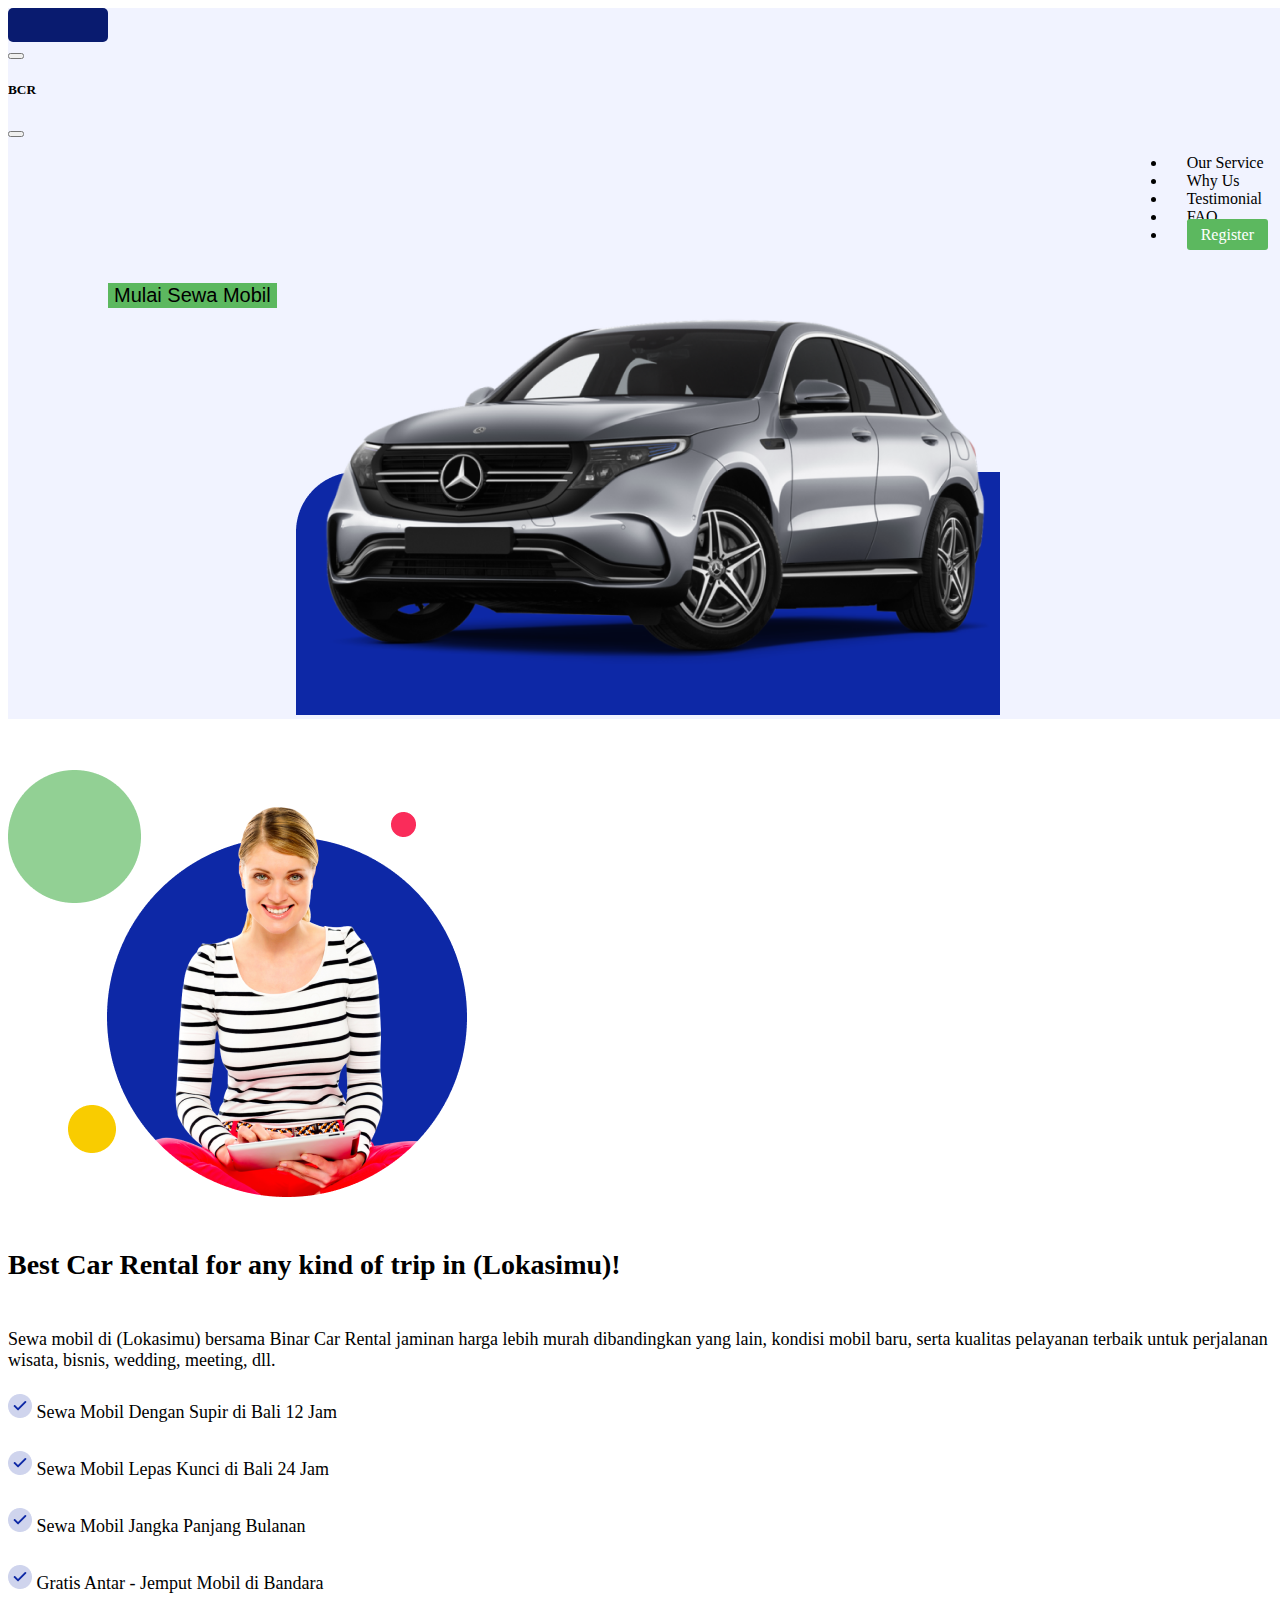
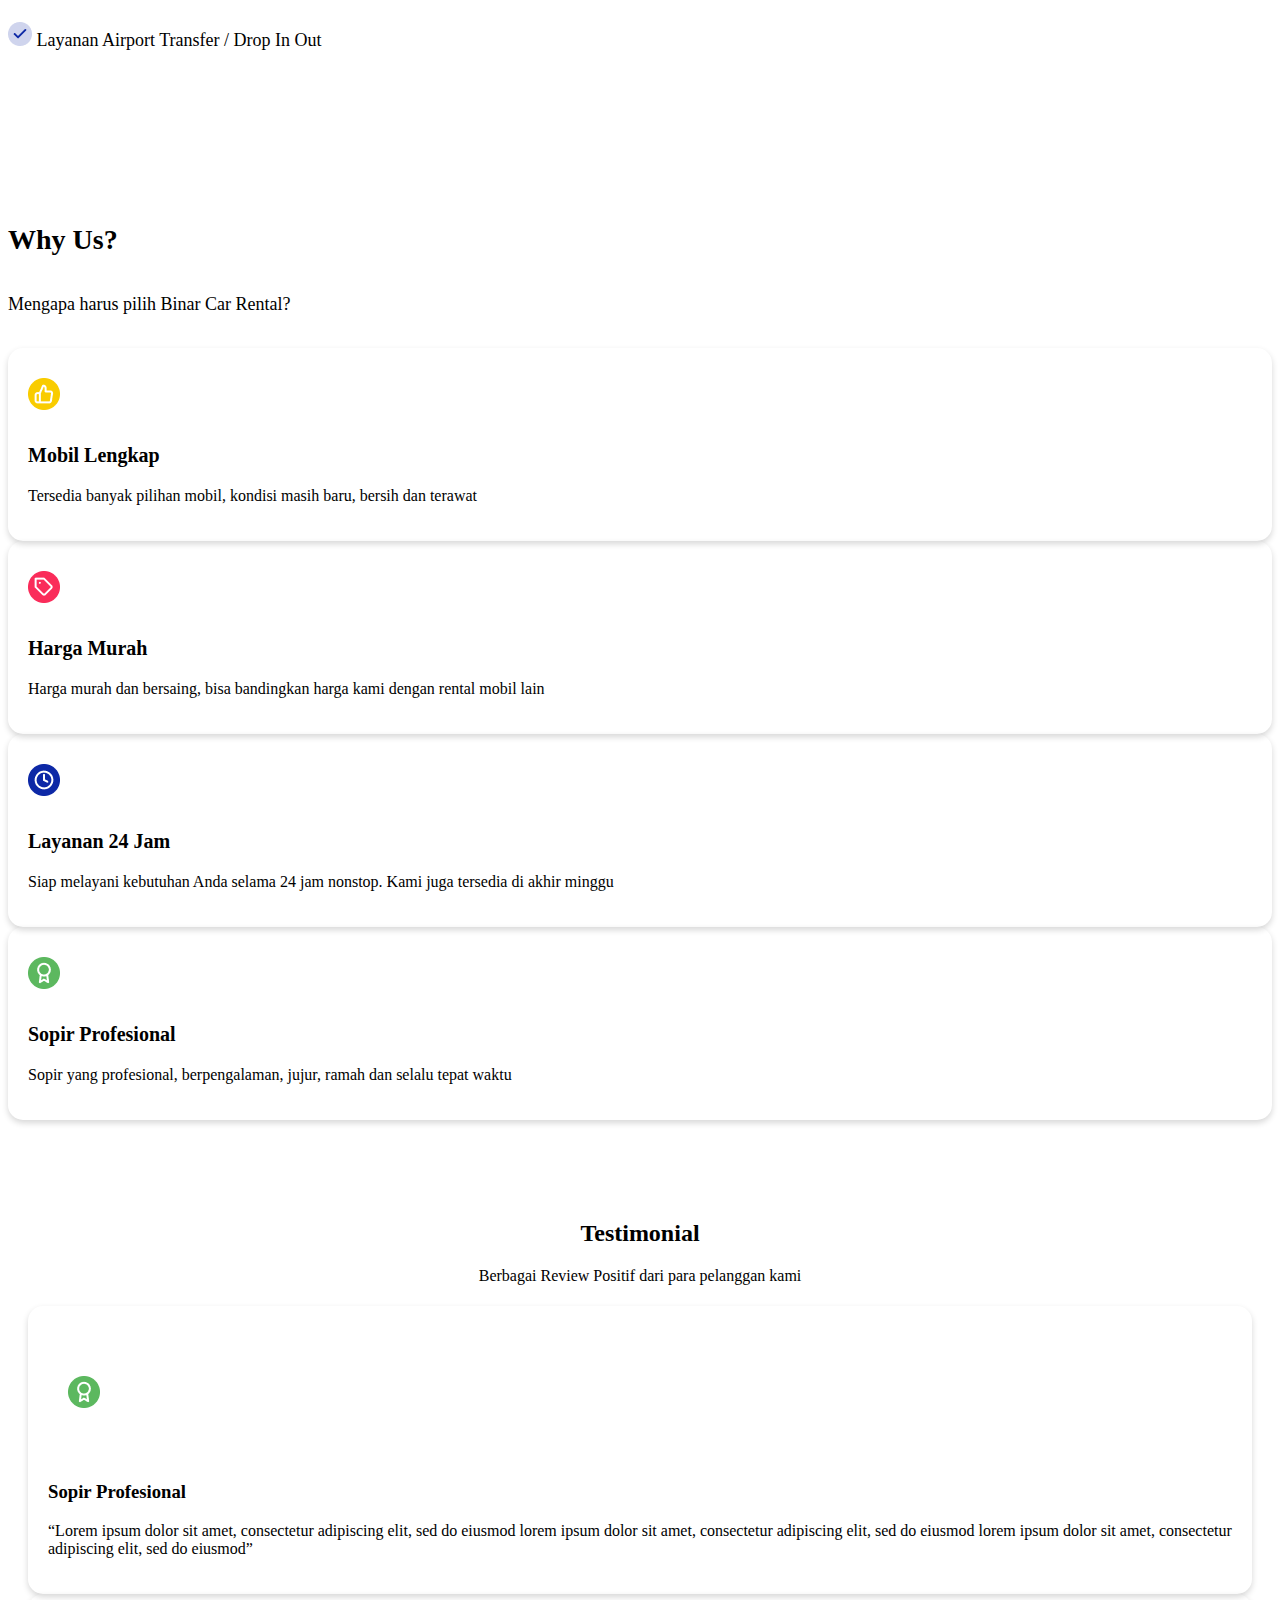
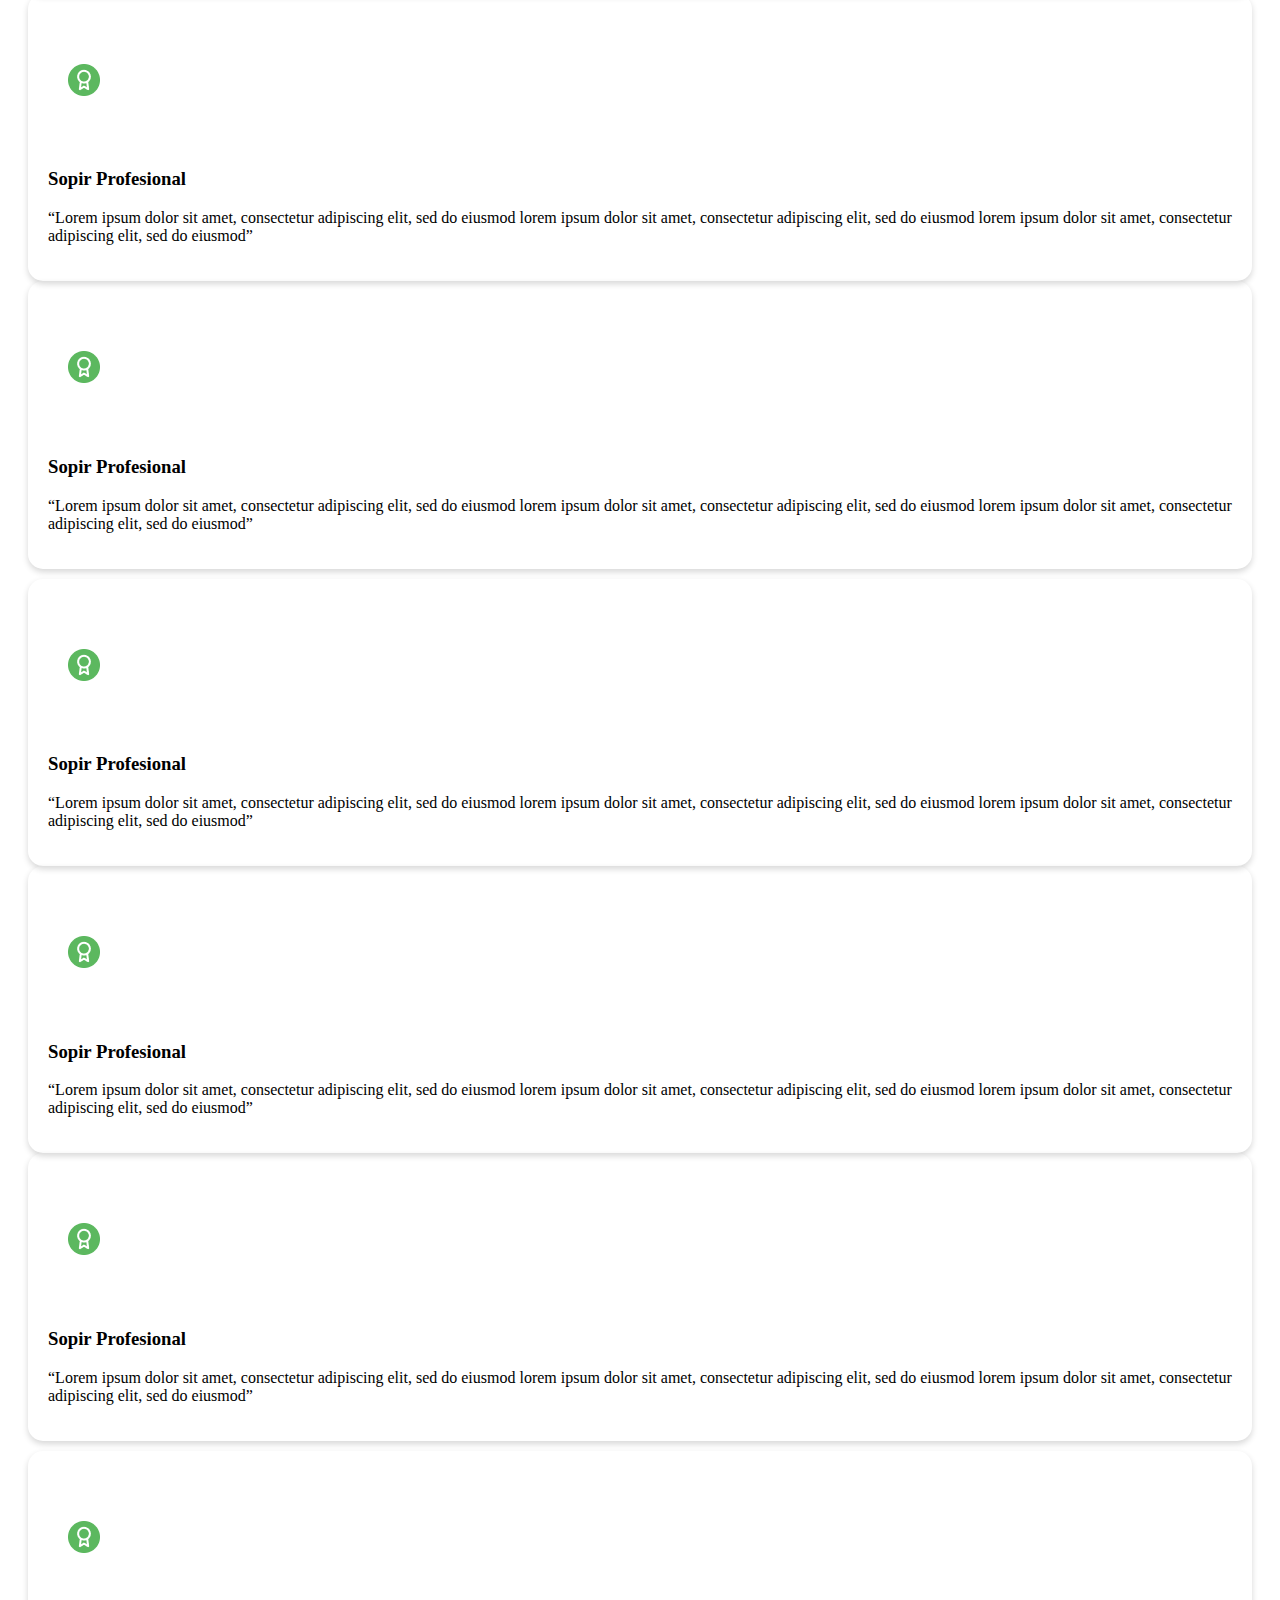
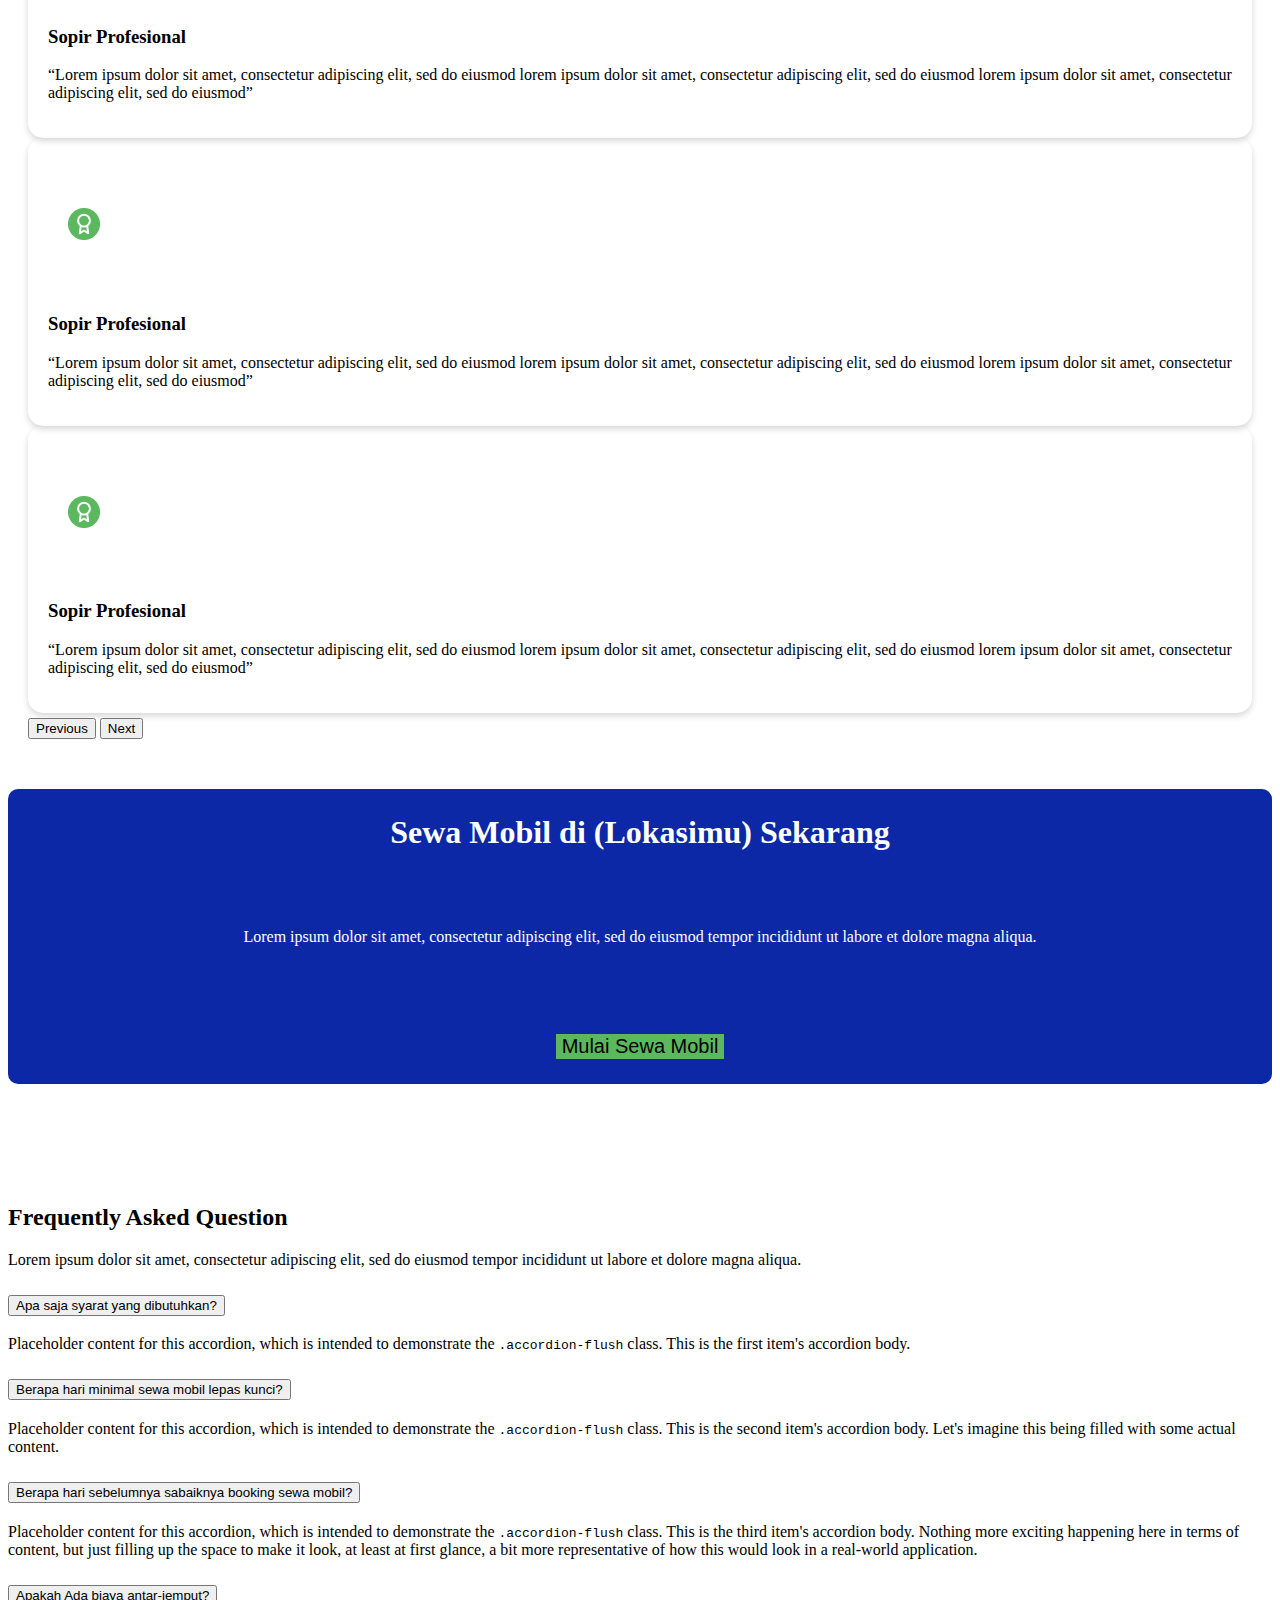
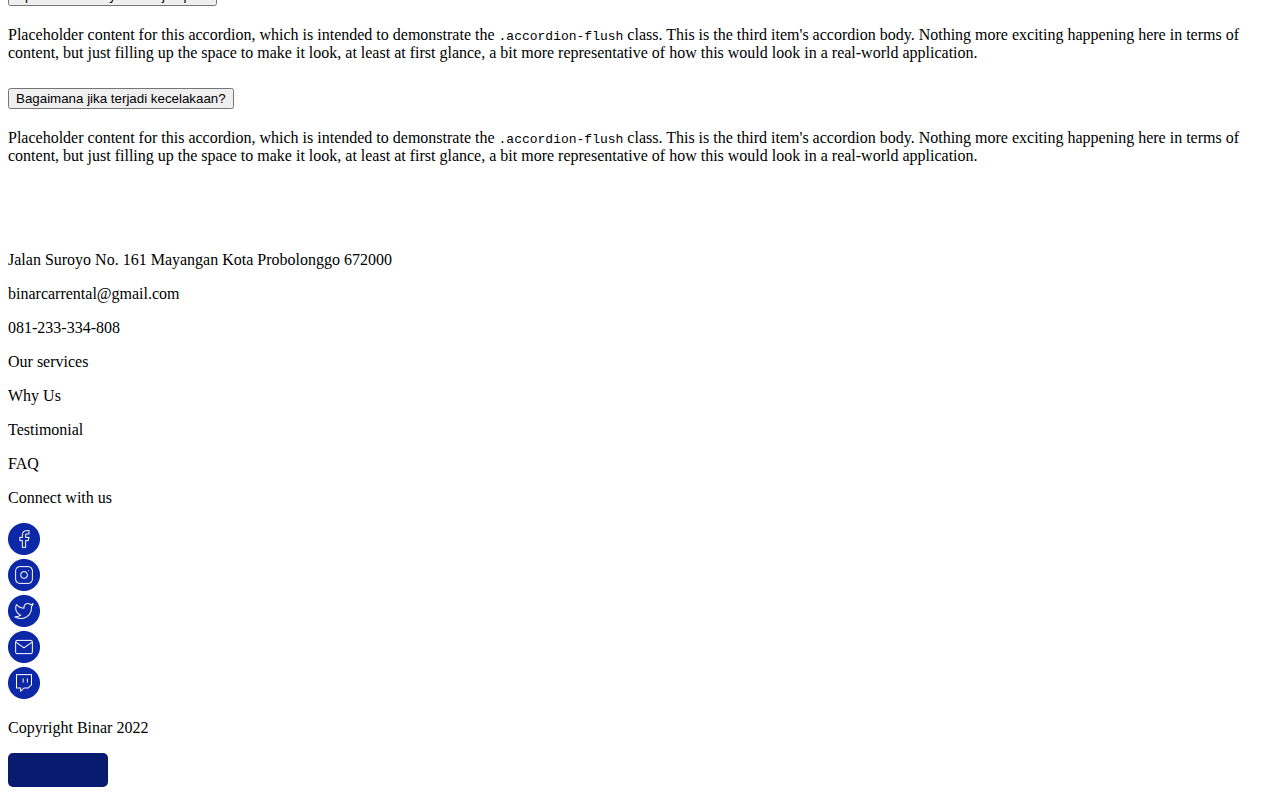
<file: index.html>
<!DOCTYPE html>
<html>

<head>
    <meta charset="utf-8">
    <meta name="viewport" content="width=device-width, initial-scale=1">
    <title>Binar Car Rental</title>
    <link rel="stylesheet" href="./css/style.css">
    <link href="https://cdn.jsdelivr.net/npm/bootstrap@5.2.3/dist/css/bootstrap.min.css" rel="stylesheet"
        integrity="sha384-rbsA2VBKQhggwzxH7pPCaAqO46MgnOM80zW1RWuH61DGLwZJEdK2Kadq2F9CUG65" crossorigin="anonymous">
</head>

<body>
    <header>
        <section id="header">
            <div class="container">
                <div class="container-navbar">
                    <nav class="navbar navbar-expand-lg">
                        <div class="container-fluid">
                            <div class="blue"></div>
                            <button class="navbar-toggler" type="button" data-bs-toggle="offcanvas"
                                data-bs-target="#offcanvasDarkNavbar" aria-controls="offcanvasDarkNavbar"
                                aria-label="Toggle navigation">
                                <span class="navbar-toggler-icon"></span>
                            </button>
                            <div class="offcanvas offcanvas-end" tabindex="-1" id="offcanvasNavbar"
                                aria-labelledby="offcanvasNavbarLabel">
                                <div class="offcanvas-header">
                                    <h5 class="offcanvas-title" id="offcanvasNavbarLabel">BCR</h5>
                                    <button type="button" class="btn-close" data-bs-dismiss="offcanvas"
                                        aria-label="Close"></button>
                                </div>
                                <div class="offcanvas-body header-right">
                                    <ul class="navbar-nav justify-content-end flex-grow-1">
                                        <li class="nav-item">
                                            <a class="nav-link" aria-current="page" href="#">Our Service</a>
                                        </li>
                                        <li class="nav-item">
                                            <a class="nav-link" aria-current="page" href="#">Why Us</a>
                                        </li>
                                        <li class="nav-item">
                                            <a class="nav-link" aria-current="page" href="#">Testimonial</a>
                                        </li>
                                        <li class="nav-item">
                                            <a class="nav-link" aria-current="page" href="#">FAQ</a>
                                        </li>
                                        <li class="nav-item dropdown">
                                            <a class="nav-link" aria-current="page" href="#"><span style="background-color: #5CB85F;
                                                padding: 7px 14px;
                                                border-radius: 3px;
                                                color: white;">Register</span></a>
                                        </li>
                                    </ul>
                                </div>
                            </div>
                        </div>
                    </nav>
                </div>
            </div>
        </section>

        <section id="hero">
            <div class="row justify-content-center">
                <div class="col-sm-12 col-lg-6 text">
                    <h1 class="title">Sewa & Rental Mobil Terbaik di kawasan (Lokasimu)</h1>
                    <p>Selamat datang di Binar Car Rental. Kami menyediakan mobil kualitas terbaik dengan harga
                        terjangkau.
                        Selalu siap melayani kebutuhanmu untuk sewa mobil selama 24 jam.</p>
                    <button type="button" class="btn btn-secondary">Mulai Sewa Mobil</button>
                </div>
                <div class="col-sm-12 col-lg-6" align="center">
                    <div style="width: 100%;">
                        <img src="./asset/img_car.png" class="img-fluid">
                    </div>
                </div>
            </div>
        </section>
    </header>
    <main>
        <section id="our-service">
            <div class="container">
                <div class="row">
                    <div class="col-sm-12 col-lg-6">
                        <div style="width: 100%;">
                            <img src="./asset/img_service.png" class="img-fluid">
                        </div>
                    </div>
                    <div class="col-sm-12 col-lg-6">
                        <h2>Best Car Rental for any kind of trip in (Lokasimu)!</h2>
                        <p>Sewa mobil di (Lokasimu) bersama Binar Car Rental jaminan harga lebih murah dibandingkan yang
                            lain, kondisi mobil baru, serta kualitas pelayanan terbaik untuk perjalanan wisata, bisnis,
                            wedding, meeting, dll.</p>
                        <div class="service">
                            <p><img src="./asset/checlist.png"> Sewa Mobil Dengan Supir di Bali 12 Jam</p>
                            <p><img src="./asset/checlist.png"> Sewa Mobil Lepas Kunci di Bali 24 Jam</p>
                            <p><img src="./asset/checlist.png"> Sewa Mobil Jangka Panjang Bulanan</p>
                            <p><img src="./asset/checlist.png"> Gratis Antar - Jemput Mobil di Bandara</p>
                            <p><img src="./asset/checlist.png"> Layanan Airport Transfer / Drop In Out</p>
                        </div>
                    </div>
                </div>
            </div>
        </section>

        <section id="why-us">
            <div class="container">
                <h2>Why Us?</h2>
                <p style="padding: 15px 0; font-size: 18px;">Mengapa harus pilih Binar Car Rental?</p>
                <div class="row">
                    <div class="col-12 col-sm-12 col-md-6 col-lg-3 ct">
                        <div class="card-pro">
                            <div class="card-content">
                                <img src="./asset/icon_complete.png">
                                <h3>Mobil Lengkap</h3>
                                <p>Tersedia banyak pilihan mobil, kondisi masih baru, bersih dan
                                    terawat</p>
                            </div>
                        </div>
                    </div>
                    <div class="col-12 col-sm-12 col-md-6 col-lg-3 ct">
                        <div class="card-pro">
                            <div class="card-content">
                                <img src="./asset/icon_price.png">
                                <h3>Harga Murah</h3>
                                <p>Harga murah dan bersaing, bisa bandingkan harga kami dengan rental
                                    mobil lain</p>
                            </div>
                        </div>
                    </div>
                    <div class="col-12 col-sm-12 col-md-6 col-lg-3 ct">
                        <div class="card-pro">
                            <div class="card-content">
                                <img src="./asset/icon_24hrs.png">
                                <h3>Layanan 24 Jam</h3>
                                <p>Siap melayani kebutuhan Anda selama 24 jam nonstop. Kami juga
                                    tersedia di akhir minggu</p>
                            </div>
                        </div>
                    </div>
                    <div class="col-12 col-sm-12 col-md-6 col-lg-3 ct">
                        <div class="card-pro">
                            <div class="card-content">
                                <img src="./asset/icon_professional.png">
                                <h3>Sopir Profesional</h3>
                                <p>Sopir yang profesional, berpengalaman, jujur, ramah dan selalu
                                    tepat waktu</p>
                            </div>
                        </div>
                    </div>
                </div>
            </div>
        </section>

        <section id="testimonial">
            <div class="Testimoni">
                <h2 style="text-align: center;">
                   Testimonial 
                </h2>
                <p style="text-align: center;">
                    Berbagai Review Positif dari para pelanggan kami
                </p>
            </div>
            <div id="carouselExampleControls" class="carousel slide" data-bs-ride="carousel">
                <div class="carousel-inner">
                    <div class="carousel-item active">
                        <div class="row">
                            <div class="col-sm-12 col-lg-4 d-flex justify-content-center">
                                <div class="card-testi">
                                    <div class="card-content">
                                        <div class="row d-flex align-content-center flex-wrap">
                                            <div class="col-3 d-flex align-content-center flex-wrap">
                                                <img src="./asset/icon_professional.png">
                                            </div>
                                            <div class="col-9 d-flex align-content-center flex-wrap">
                                                <h3>Sopir Profesional</h3>
                                                <p class="card-text">“Lorem ipsum dolor sit amet, consectetur adipiscing
                                                    elit,
                                                    sed do eiusmod lorem ipsum dolor sit amet, consectetur adipiscing
                                                    elit, sed
                                                    do eiusmod lorem ipsum dolor sit amet, consectetur adipiscing elit,
                                                    sed do
                                                    eiusmod”</p>
                                            </div>
                                        </div>
                                    </div>
                                </div>
                            </div>
                            <div class="col-sm-12 col-lg-4 d-flex justify-content-center">
                                <div class="card-testi">
                                    <div class="card-content">
                                        <div class="row d-flex align-content-center flex-wrap">
                                            <div class="col-3 d-flex align-content-center flex-wrap">
                                                <img src="./asset/icon_professional.png">
                                            </div>
                                            <div class="col-9 d-flex align-content-center flex-wrap">
                                                <h3>Sopir Profesional</h3>
                                                <p class="card-text">“Lorem ipsum dolor sit amet, consectetur adipiscing
                                                    elit,
                                                    sed do eiusmod lorem ipsum dolor sit amet, consectetur adipiscing
                                                    elit, sed
                                                    do eiusmod lorem ipsum dolor sit amet, consectetur adipiscing elit,
                                                    sed do
                                                    eiusmod”</p>
                                            </div>
                                        </div>
                                    </div>
                                </div>
                            </div>
                            <div class="col-sm-12 col-lg-4 d-flex justify-content-center">
                                <div class="card-testi">
                                    <div class="card-content">
                                        <div class="row d-flex align-content-center flex-wrap">
                                            <div class="col-3 d-flex align-content-center flex-wrap">
                                                <img src="./asset/icon_professional.png">
                                            </div>
                                            <div class="col-9 d-flex align-content-center flex-wrap">
                                                <h3>Sopir Profesional</h3>
                                                <p class="card-text">“Lorem ipsum dolor sit amet, consectetur adipiscing
                                                    elit,
                                                    sed do eiusmod lorem ipsum dolor sit amet, consectetur adipiscing
                                                    elit, sed
                                                    do eiusmod lorem ipsum dolor sit amet, consectetur adipiscing elit,
                                                    sed do
                                                    eiusmod”</p>
                                            </div>
                                        </div>
                                    </div>
                                </div>
                            </div>
                        </div>
                    </div>
                    <div class="carousel-item">
                        <div class="row">
                            <div class="col-sm-12 col-lg-4 d-flex justify-content-center">
                                <div class="card-testi">
                                    <div class="card-content">
                                        <div class="row d-flex align-content-center flex-wrap">
                                            <div class="col-3 d-flex align-content-center flex-wrap">
                                                <img src="./asset/icon_professional.png">
                                            </div>
                                            <div class="col-9 d-flex align-content-center flex-wrap">
                                                <h3>Sopir Profesional</h3>
                                                <p class="card-text">“Lorem ipsum dolor sit amet, consectetur adipiscing
                                                    elit,
                                                    sed do eiusmod lorem ipsum dolor sit amet, consectetur adipiscing
                                                    elit, sed
                                                    do eiusmod lorem ipsum dolor sit amet, consectetur adipiscing elit,
                                                    sed do
                                                    eiusmod”</p>
                                            </div>
                                        </div>
                                    </div>
                                </div>
                            </div>
                            <div class="col-sm-12 col-lg-4 d-flex justify-content-center">
                                <div class="card-testi">
                                    <div class="card-content">
                                        <div class="row d-flex align-content-center flex-wrap">
                                            <div class="col-3 d-flex align-content-center flex-wrap">
                                                <img src="./asset/icon_professional.png">
                                            </div>
                                            <div class="col-9 d-flex align-content-center flex-wrap">
                                                <h3>Sopir Profesional</h3>
                                                <p class="card-text">“Lorem ipsum dolor sit amet, consectetur adipiscing
                                                    elit,
                                                    sed do eiusmod lorem ipsum dolor sit amet, consectetur adipiscing
                                                    elit, sed
                                                    do eiusmod lorem ipsum dolor sit amet, consectetur adipiscing elit,
                                                    sed do
                                                    eiusmod”</p>
                                            </div>
                                        </div>
                                    </div>
                                </div>
                            </div>
                            <div class="col-sm-12 col-lg-4 d-flex justify-content-center">
                                <div class="card-testi">
                                    <div class="card-content">
                                        <div class="row d-flex align-content-center flex-wrap">
                                            <div class="col-3 d-flex align-content-center flex-wrap">
                                                <img src="./asset/icon_professional.png">
                                            </div>
                                            <div class="col-9 d-flex align-content-center flex-wrap">
                                                <h3>Sopir Profesional</h3>
                                                <p class="card-text">“Lorem ipsum dolor sit amet, consectetur adipiscing
                                                    elit,
                                                    sed do eiusmod lorem ipsum dolor sit amet, consectetur adipiscing
                                                    elit, sed
                                                    do eiusmod lorem ipsum dolor sit amet, consectetur adipiscing elit,
                                                    sed do
                                                    eiusmod”</p>
                                            </div>
                                        </div>
                                    </div>
                                </div>
                            </div>
                        </div>
                    </div>
                    <div class="carousel-item">
                        <div class="row">
                            <div class="col-sm-12 col-lg-4 d-flex justify-content-center">
                                <div class="card-testi">
                                    <div class="card-content">
                                        <div class="row d-flex align-content-center flex-wrap">
                                            <div class="col-3 d-flex align-content-center flex-wrap">
                                                <img src="./asset/icon_professional.png">
                                            </div>
                                            <div class="col-9 d-flex align-content-center flex-wrap">
                                                <h3>Sopir Profesional</h3>
                                                <p class="card-text">“Lorem ipsum dolor sit amet, consectetur adipiscing
                                                    elit,
                                                    sed do eiusmod lorem ipsum dolor sit amet, consectetur adipiscing
                                                    elit, sed
                                                    do eiusmod lorem ipsum dolor sit amet, consectetur adipiscing elit,
                                                    sed do
                                                    eiusmod”</p>
                                            </div>
                                        </div>
                                    </div>
                                </div>
                            </div>
                            <div class="col-sm-12 col-lg-4 d-flex justify-content-center">
                                <div class="card-testi">
                                    <div class="card-content">
                                        <div class="row d-flex align-content-center flex-wrap">
                                            <div class="col-3 d-flex align-content-center flex-wrap">
                                                <img src="./asset/icon_professional.png">
                                            </div>
                                            <div class="col-9 d-flex align-content-center flex-wrap">
                                                <h3>Sopir Profesional</h3>
                                                <p class="card-text">“Lorem ipsum dolor sit amet, consectetur adipiscing
                                                    elit,
                                                    sed do eiusmod lorem ipsum dolor sit amet, consectetur adipiscing
                                                    elit, sed
                                                    do eiusmod lorem ipsum dolor sit amet, consectetur adipiscing elit,
                                                    sed do
                                                    eiusmod”</p>
                                            </div>
                                        </div>
                                    </div>
                                </div>
                            </div>
                            <div class="col-sm-12 col-lg-4 d-flex justify-content-center">
                                <div class="card-testi">
                                    <div class="card-content">
                                        <div class="row d-flex align-content-center flex-wrap">
                                            <div class="col-3 d-flex align-content-center flex-wrap">
                                                <img src="./asset/icon_professional.png">
                                            </div>
                                            <div class="col-9 d-flex align-content-center flex-wrap">
                                                <h3>Sopir Profesional</h3>
                                                <p class="card-text">“Lorem ipsum dolor sit amet, consectetur adipiscing
                                                    elit,
                                                    sed do eiusmod lorem ipsum dolor sit amet, consectetur adipiscing
                                                    elit, sed
                                                    do eiusmod lorem ipsum dolor sit amet, consectetur adipiscing elit,
                                                    sed do
                                                    eiusmod”</p>
                                            </div>
                                        </div>
                                    </div>
                                </div>
                            </div>
                        </div>
                    </div>
                </div>
                <button class="carousel-control-prev" type="button" data-bs-target="#carouselExampleControls"
                    data-bs-slide="prev">
                    <span class="carousel-control-prev-icon" aria-hidden="true"></span>
                    <span class="visually-hidden">Previous</span>
                </button>
                <button class="carousel-control-next" type="button" data-bs-target="#carouselExampleControls"
                    data-bs-slide="next">
                    <span class="carousel-control-next-icon" aria-hidden="true"></span>
                    <span class="visually-hidden">Next</span>
                </button>
            </div>
        </section>

        <section id="cta-banner">
            <div class="container" align="center">
                <h2>Sewa Mobil di (Lokasimu) Sekarang</h2>
                <p>Lorem ipsum dolor sit amet, consectetur adipiscing elit, sed do eiusmod tempor incididunt ut labore
                    et dolore magna aliqua. </p>
                <button type="button" class="btn btn-secondary">Mulai Sewa Mobil</button>
            </div>
        </section>

        <section id="faq">
            <div class="container">
                <div class="row">
                    <div class="col-sm-12 col-lg-6">
                        <h2>Frequently Asked Question</h2>
                        <p>Lorem ipsum dolor sit amet, consectetur adipiscing elit, sed do eiusmod tempor incididunt ut
                            labore
                            et dolore magna aliqua.</p>
                    </div>
                    <div class="col-sm-12 col-lg-6">
                        <div class="accordion accordion-flush" id="accordionFlushExample">
                            <div class="accordion-item">
                                <h2 class="accordion-header" id="flush-headingOne">
                                    <button class="accordion-button collapsed" type="button" data-bs-toggle="collapse"
                                        data-bs-target="#flush-collapseOne" aria-expanded="false"
                                        aria-controls="flush-collapseOne">
                                        Apa saja syarat yang dibutuhkan?
                                    </button>
                                </h2>
                                <div id="flush-collapseOne" class="accordion-collapse collapse"
                                    aria-labelledby="flush-headingOne" data-bs-parent="#accordionFlushExample">
                                    <div class="accordion-body">Placeholder content for this accordion, which is
                                        intended to demonstrate the <code>.accordion-flush</code> class. This is the
                                        first item's accordion body.</div>
                                </div>
                            </div>
                            <div class="accordion-item">
                                <h2 class="accordion-header" id="flush-headingTwo">
                                    <button class="accordion-button collapsed" type="button" data-bs-toggle="collapse"
                                        data-bs-target="#flush-collapseTwo" aria-expanded="false"
                                        aria-controls="flush-collapseTwo">
                                        Berapa hari minimal sewa mobil lepas kunci?
                                    </button>
                                </h2>
                                <div id="flush-collapseTwo" class="accordion-collapse collapse"
                                    aria-labelledby="flush-headingTwo" data-bs-parent="#accordionFlushExample">
                                    <div class="accordion-body">Placeholder content for this accordion, which is
                                        intended to demonstrate the <code>.accordion-flush</code> class. This is the
                                        second item's accordion body. Let's imagine this being filled with some actual
                                        content.</div>
                                </div>
                            </div>
                            <div class="accordion-item">
                                <h2 class="accordion-header" id="flush-headingThree">
                                    <button class="accordion-button collapsed" type="button" data-bs-toggle="collapse"
                                        data-bs-target="#flush-collapseThree" aria-expanded="false"
                                        aria-controls="flush-collapseThree">
                                        Berapa hari sebelumnya sabaiknya booking sewa mobil?
                                    </button>
                                </h2>
                                <div id="flush-collapseThree" class="accordion-collapse collapse"
                                    aria-labelledby="flush-headingThree" data-bs-parent="#accordionFlushExample">
                                    <div class="accordion-body">Placeholder content for this accordion, which is
                                        intended to demonstrate the <code>.accordion-flush</code> class. This is the
                                        third item's accordion body. Nothing more exciting happening here in terms of
                                        content, but just filling up the space to make it look, at least at first
                                        glance, a bit more representative of how this would look in a real-world
                                        application.</div>
                                </div>
                            </div>
                            <div class="accordion-item">
                                <h2 class="accordion-header" id="flush-headingFour">
                                    <button class="accordion-button collapsed" type="button" data-bs-toggle="collapse"
                                        data-bs-target="#flush-collapseFour" aria-expanded="false"
                                        aria-controls="flush-collapseFour">
                                        Apakah Ada biaya antar-jemput?
                                    </button>
                                </h2>
                                <div id="flush-collapseFour" class="accordion-collapse collapse"
                                    aria-labelledby="flush-headingFour" data-bs-parent="#accordionFlushExample">
                                    <div class="accordion-body">Placeholder content for this accordion, which is
                                        intended to demonstrate the <code>.accordion-flush</code> class. This is the
                                        third item's accordion body. Nothing more exciting happening here in terms of
                                        content, but just filling up the space to make it look, at least at first
                                        glance, a bit more representative of how this would look in a real-world
                                        application.</div>
                                </div>
                            </div>
                            <div class="accordion-item">
                                <h2 class="accordion-header" id="flush-headingFive">
                                    <button class="accordion-button collapsed" type="button" data-bs-toggle="collapse"
                                        data-bs-target="#flush-collapseFive" aria-expanded="false"
                                        aria-controls="flush-collapseFive">
                                        Bagaimana jika terjadi kecelakaan?
                                    </button>
                                </h2>
                                <div id="flush-collapseFive" class="accordion-collapse collapse"
                                    aria-labelledby="flush-headingFive" data-bs-parent="#accordionFlushExample">
                                    <div class="accordion-body">Placeholder content for this accordion, which is
                                        intended to demonstrate the <code>.accordion-flush</code> class. This is the
                                        third item's accordion body. Nothing more exciting happening here in terms of
                                        content, but just filling up the space to make it look, at least at first
                                        glance, a bit more representative of how this would look in a real-world
                                        application.</div>
                                </div>
                            </div>
                        </div>
                    </div>
                </div>
            </div>
        </section>
    </main>

    <footer>
        <section id="footer">
            <div class="container">
                <div class="row">
                    <div class="col-12 col-sm-12 col-lg-3">
                        <p>Jalan Suroyo No. 161 Mayangan Kota Probolonggo 672000</p>
                        <p>binarcarrental@gmail.com</p>
                        <P>081-233-334-808</P>
                    </div>
                    <div class="col-12 col-sm-12 col-lg-3">
                        <p>Our services</p>
                        <p>Why Us</p>
                        <P>Testimonial</P>
                        <p>FAQ</p>
                    </div>
                    <div class="col-12 col-sm-12 col-lg-3">
                        <p>Connect with us</p>
                        <div class="row">
                            <div class="col">
                                <img src="./asset/icon_facebook.png">
                            </div>
                            <div class="col">
                                <img src="./asset/icon_instagram.png">
                            </div>
                            <div class="col">
                                <img src="./asset/icon_twitter.png">
                            </div>
                            <div class="col">
                                <img src="./asset/icon_mail.png">
                            </div>
                            <div class="col">
                                <img src="./asset/icon_twitch.png">
                            </div>
                        </div>
                    </div>
                    <div class="col-12 col-sm-12 col-lg-3">
                        <p>Copyright Binar 2022</p>
                        <div class="blue"></div>
                    </div>
                </div>
            </div>
        </section>
    </footer>
    <script src="https://cdn.jsdelivr.net/npm/bootstrap@5.2.3/dist/js/bootstrap.bundle.min.js"
        integrity="sha384-kenU1KFdBIe4zVF0s0G1M5b4hcpxyD9F7jL+jjXkk+Q2h455rYXK/7HAuoJl+0I4"
        crossorigin="anonymous"></script>
</body>

</html>
</file>
<file: css/style.css>
body {
    overflow-x: hidden;
}

#header {
    background-color: #F1F3FF;
    width: 100%;
    position: fixed;
}

#header .header-left {
    float: left;
}

#header .container {
    padding: auto;
}

#header .blue {
    background-color: #091B6F;
    border-radius: 5px;
    height: 34px;
    width: 100px;
}

#header .header-right {
    float: right;
}

#header .header-right a {
    padding: 10px 20px;
    text-decoration: none;
    color: black;
    font-weight: 500;
}

#header .header-right a:hover {
    color: #3C3C3C;
}

#header span:hover {
    background-color: #72e276;
}

#hero {
    padding-top: 100px;
    background-color: #F1F3FF;
    width: 100vw;
}

#hero .text {
    padding-left: 100px;
}

#hero .title {
    font-size: 2.5rem;
    font-weight: bold;
}

#hero p {
    font-size: 1rem;
    padding: 20px 0;
}

#hero .btn {
    background-color: #5CB85F;
    border: none;
    font-size: 20px;
}

#hero .btn:hover {
    background-color: #72e276;
}

#our-service {
    padding: 50px 0;
}

#our-service h2 {
    font-size: 28px;
    padding: 25px 0;
    font-weight: bold;
}

#our-service p {
    font-size: 18px;
}

#our-service .service p {
    padding: 5px 0;
}

#why-us {
    margin: 100px 0;
}

#why-us h2 {
    font-size: 1.75rem;
}

#why-us .card-pro {
    box-shadow: 0px 3px 6px #00000029;
    border-radius: 15px 15px 15px 15px;
    width: 100%;
}

#why-us .card-content {
    padding: 20px;
}

#why-us img {
    padding: 10px 0;
}

#why-us h3 {
    font-size: 20px;
    font-weight: bold;
}


#testimonial {
    margin: 20px 20px;
}

#testimonial .carousel-item {
    padding: 5px 0;
}

#testimonial .card-testi {
    box-shadow: 0px 3px 6px #00000029;
    border-radius: 15px 15px 15px 15px;
    height: auto;
}

#testimonial .card-content {
    padding: 20px;
}

#testimonial img {
    padding: 50px 20px;
}

#cta-banner .container {
    margin-top: 50px;
    margin-bottom: 50px;
    background-color: #0D28A6;
    height: auto;
    width: 100%;
    border-radius: 10px;
}

#cta-banner h2 {
    padding: 25px 0;
    color: white;
    font-size: 2rem;
}

#cta-banner p {
    padding: 25px 0;
    color: white;
    font-size: 1rem;
    height: 2.5rem;
}

#cta-banner .btn.btn-secondary {
    margin: 25px 0;
    background-color: #5CB85F;
    border: none;
    font-size: 20px;
}

#cta-banner .btn.btn-secondary:hover {
    background-color: #72e276;
}

#faq .container {
    padding: 50px 0;
}

#faq .accordion-item {
    margin: 20px 0;
}

#footer .blue {
    background-color: #091B6F;
    border-radius: 5px;
    height: 34px;
    width: 100px;
}

@media (max-width: 768px) {
    #hero .text {
        padding: 40px;
    }

    #hero .title {
        font-size: 3rem;
    }

    #our-service {
        padding: 20px;
    }

    #why-us {
        margin: 50px 0;
    }

    #why-us h2 {
        font-size: 1.75rem;
        font-weight: bold;
        text-align: center;
    }

    #why-us p {
        text-align: center;
    }

    #why-us .ct {
        text-align: center;
    }

    #cta-banner {
        margin: 0 20px;
    }

    #cta-banner .btn.btn-secondary {
        margin: 50px 0;
    }

    #faq {
        padding: 0 20px;
    }

    #faq h2 {
        font-size: 1.75rem;
        font-weight: bold;
        text-align: center;
    }

    #faq p {
        text-align: center;
    }

    #footer {
        padding: 20px;
    }
}
</file>
